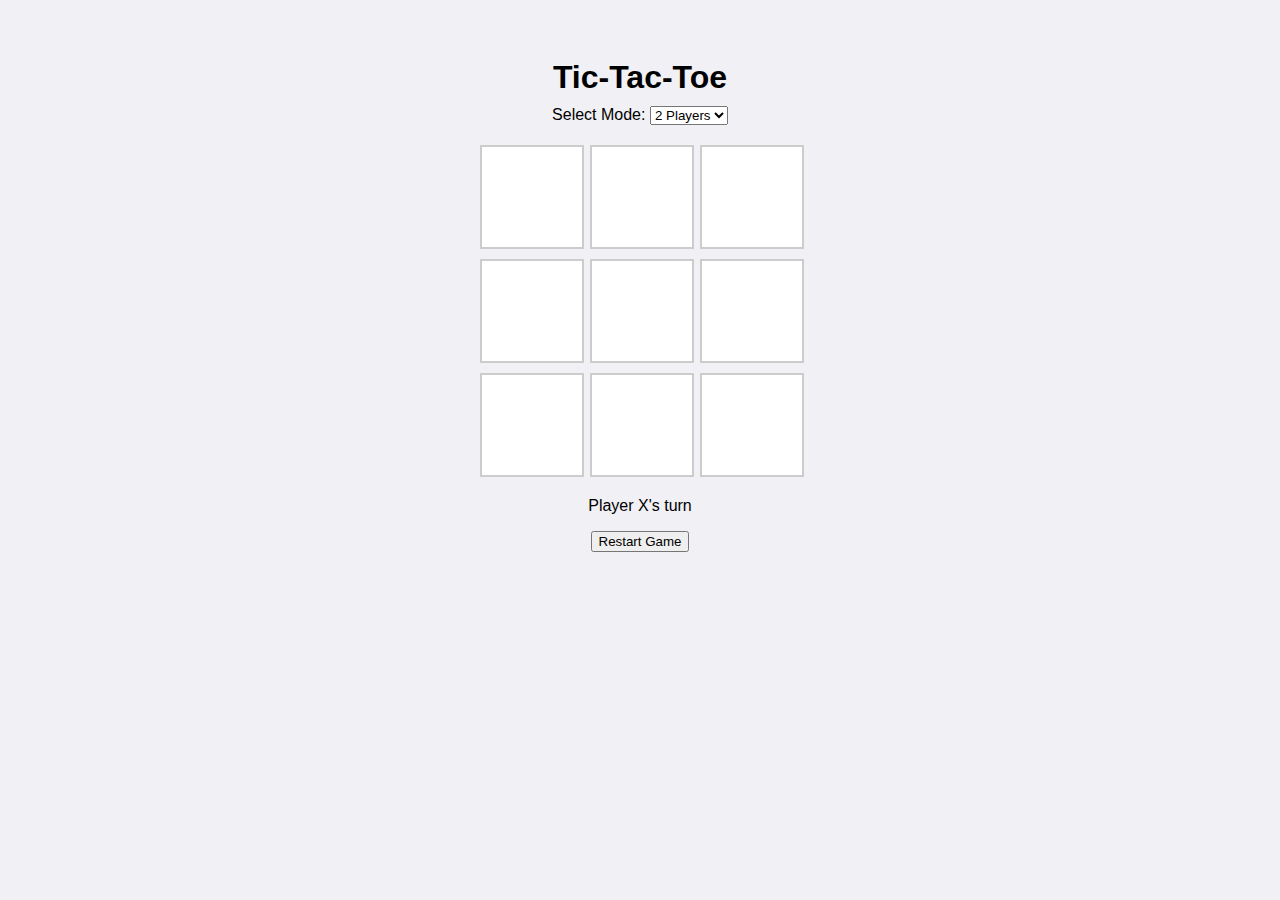
<file: index.html>
<!DOCTYPE html>
<html lang="en">
<head>
  <meta charset="UTF-8">
  <title>Tic-Tac-Toe</title>
  <link rel="stylesheet" href="style.css">
</head>
<body>
  <h1>Tic-Tac-Toe</h1>

  <label>Select Mode:</label>
  <select id="modeSelector" onchange="startGame()">
    <option value="2player">2 Players</option>
    <option value="ai">Vs AI</option>
  </select>

  <div id="gameBoard" class="board"></div>
  <p id="status">Player X's turn</p>
  <button onclick="startGame()">Restart Game</button>

  <script src="script.js"></script>
</body>
</html>
</file>
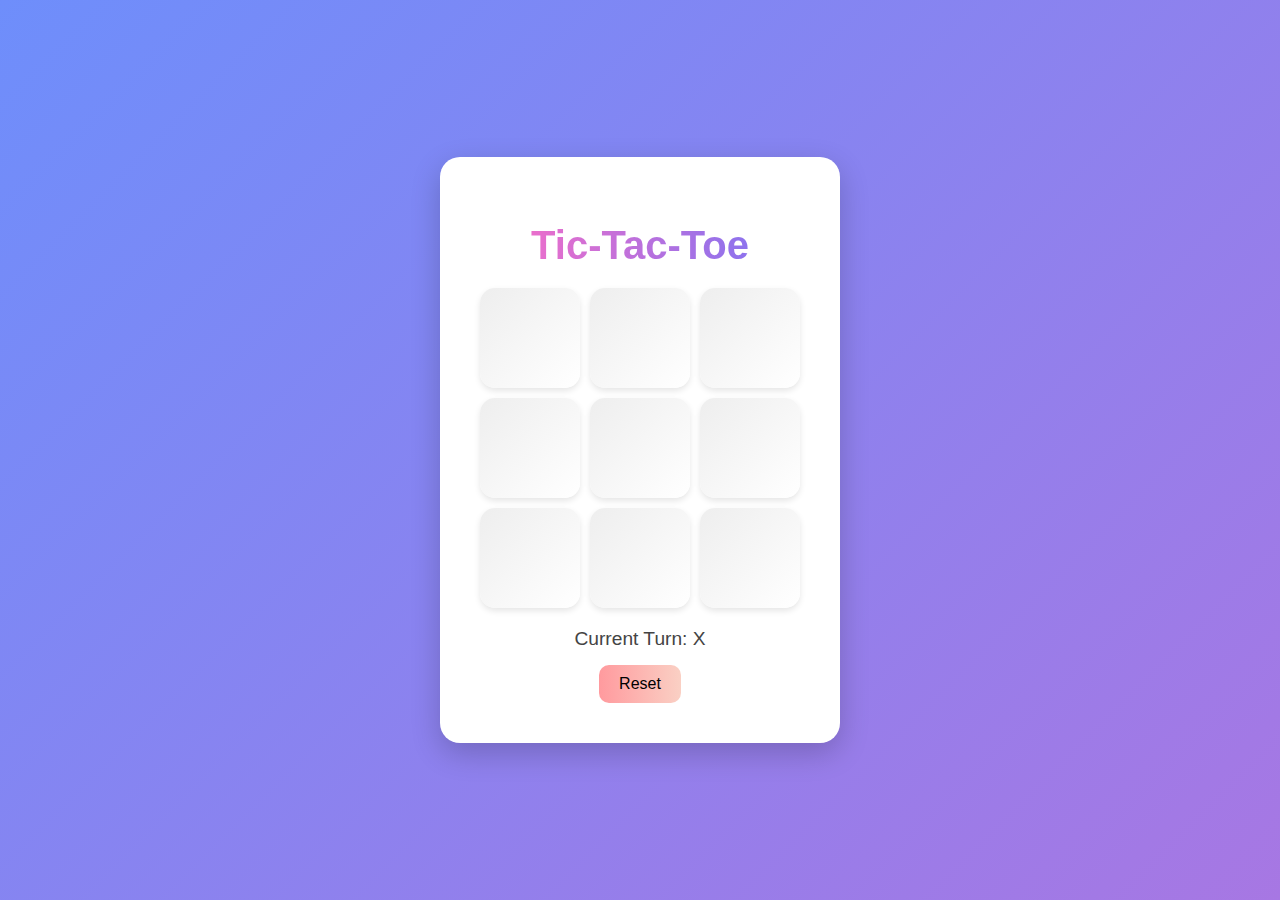
<file: Tic-Tac-Toe.html>
<!DOCTYPE html>
<html lang="en">
<head>
  <meta charset="UTF-8">
  <title>Tic-Tac-Toe</title>
  <style>
    body {
      margin: 0;
      height: 100vh;
      background: linear-gradient(135deg, #6e8efb, #a777e3);
      display: flex;
      justify-content: center;
      align-items: center;
      font-family: 'Segoe UI', sans-serif;
    }

    .game-container {
      background: white;
      padding: 40px;
      border-radius: 20px;
      box-shadow: 0 10px 30px rgba(0,0,0,0.2);
      text-align: center;
    }

    h1 {
      margin-bottom: 20px;
      background: linear-gradient(90deg, #ff6ec4, #7873f5);
      -webkit-background-clip: text;
      color: transparent;
      font-size: 2.5rem;
    }

    .board {
      display: grid;
      grid-template-columns: repeat(3, 100px);
      grid-template-rows: repeat(3, 100px);
      gap: 10px;
      justify-content: center;
    }

    .cell {
      background: linear-gradient(to top left, #fff 0%, #eee 100%);
      border: none;
      font-size: 2rem;
      font-weight: bold;
      color: #333;
      border-radius: 15px;
      box-shadow: 0 3px 6px rgba(0,0,0,0.1);
      transition: background 0.3s, transform 0.2s;
    }

    .cell:hover {
      background: #d0cfff;
      transform: scale(1.05);
      cursor: pointer;
    }

    .cell:disabled {
      background: #f0f0f0;
      cursor: not-allowed;
    }

    .x { color: #ff6ec4; }
    .o { color: #7873f5; }

    .status {
      margin-top: 20px;
      font-size: 1.2rem;
      color: #444;
    }

    .reset-btn {
      margin-top: 15px;
      background: linear-gradient(90deg, #ff9a9e, #fad0c4);
      border: none;
      border-radius: 10px;
      padding: 10px 20px;
      font-size: 1rem;
      cursor: pointer;
      transition: background 0.3s;
    }

    .reset-btn:hover {
      background: linear-gradient(90deg, #fbc2eb, #a6c1ee);
    }
  </style>
</head>
<body>
  <div class="game-container">
    <h1>Tic-Tac-Toe</h1>
    <div class="board" id="board"></div>
    <div class="status" id="status">Current Turn: X</div>
    <button class="reset-btn" onclick="resetGame()">Reset</button>
  </div>

  <script>
    const board = document.getElementById('board');
    const statusText = document.getElementById('status');
    let currentPlayer = 'X';
    let gameActive = true;
    const cells = [];

    function createBoard() {
      for (let i = 0; i < 9; i++) {
        const btn = document.createElement('button');
        btn.classList.add('cell');
        btn.addEventListener('click', () => handleMove(i));
        board.appendChild(btn);
        cells.push(btn);
      }
    }

    function handleMove(i) {
      if (!gameActive || cells[i].textContent !== '') return;

      cells[i].textContent = currentPlayer;
      cells[i].classList.add(currentPlayer.toLowerCase());

      if (checkWin(currentPlayer)) {
        statusText.textContent = `${currentPlayer} Wins! 🎉`;
        gameActive = false;
        return;
      }

      if (cells.every(cell => cell.textContent !== '')) {
        statusText.textContent = `It's a Draw! 🤝`;
        gameActive = false;
        return;
      }

      currentPlayer = currentPlayer === 'X' ? 'O' : 'X';
      statusText.textContent = `Current Turn: ${currentPlayer}`;
    }

    function checkWin(player) {
      const wins = [
        [0,1,2], [3,4,5], [6,7,8], // Rows
        [0,3,6], [1,4,7], [2,5,8], // Columns
        [0,4,8], [2,4,6]           // Diagonals
      ];
      return wins.some(combo =>
        combo.every(index => cells[index].textContent === player)
      );
    }

    function resetGame() {
      cells.forEach(cell => {
        cell.textContent = '';
        cell.classList.remove('x', 'o');
      });
      currentPlayer = 'X';
      statusText.textContent = 'Current Turn: X';
      gameActive = true;
    }

    createBoard();
  </script>
</body>
</html>
</file>
<file: style.css>
body {
  font-family: 'Segoe UI', sans-serif;
  text-align: center;
  background: #f0f0f5;
  padding: 30px;
}

h1 {
  font-size: 2em;
  margin-bottom: 10px;
}

.board {
  display: grid;
  grid-template-columns: repeat(3, 100px);
  grid-gap: 10px;
  justify-content: center;
  margin: 20px auto;
}

.cell {
  width: 100px;
  height: 100px;
  background: #fff;
  border: 2px solid #ccc;
  font-size: 2.5rem;
  display: flex;
  align-items: center;
  justify-content: center;
  cursor: pointer;
}

.cell.x::before {
  content: '×';
  color: #333;
  font-weight: bold;
}

.cell.o::before {
  content: '';
  width: 60px;
  height: 60px;
  border-radius: 50%;
  background: radial-gradient(circle at center, rgba(0, 128, 255, 0.8), rgba(255, 255, 255, 0));
  box-shadow: 0 0 0 2px #0077ff;
}
</file>
